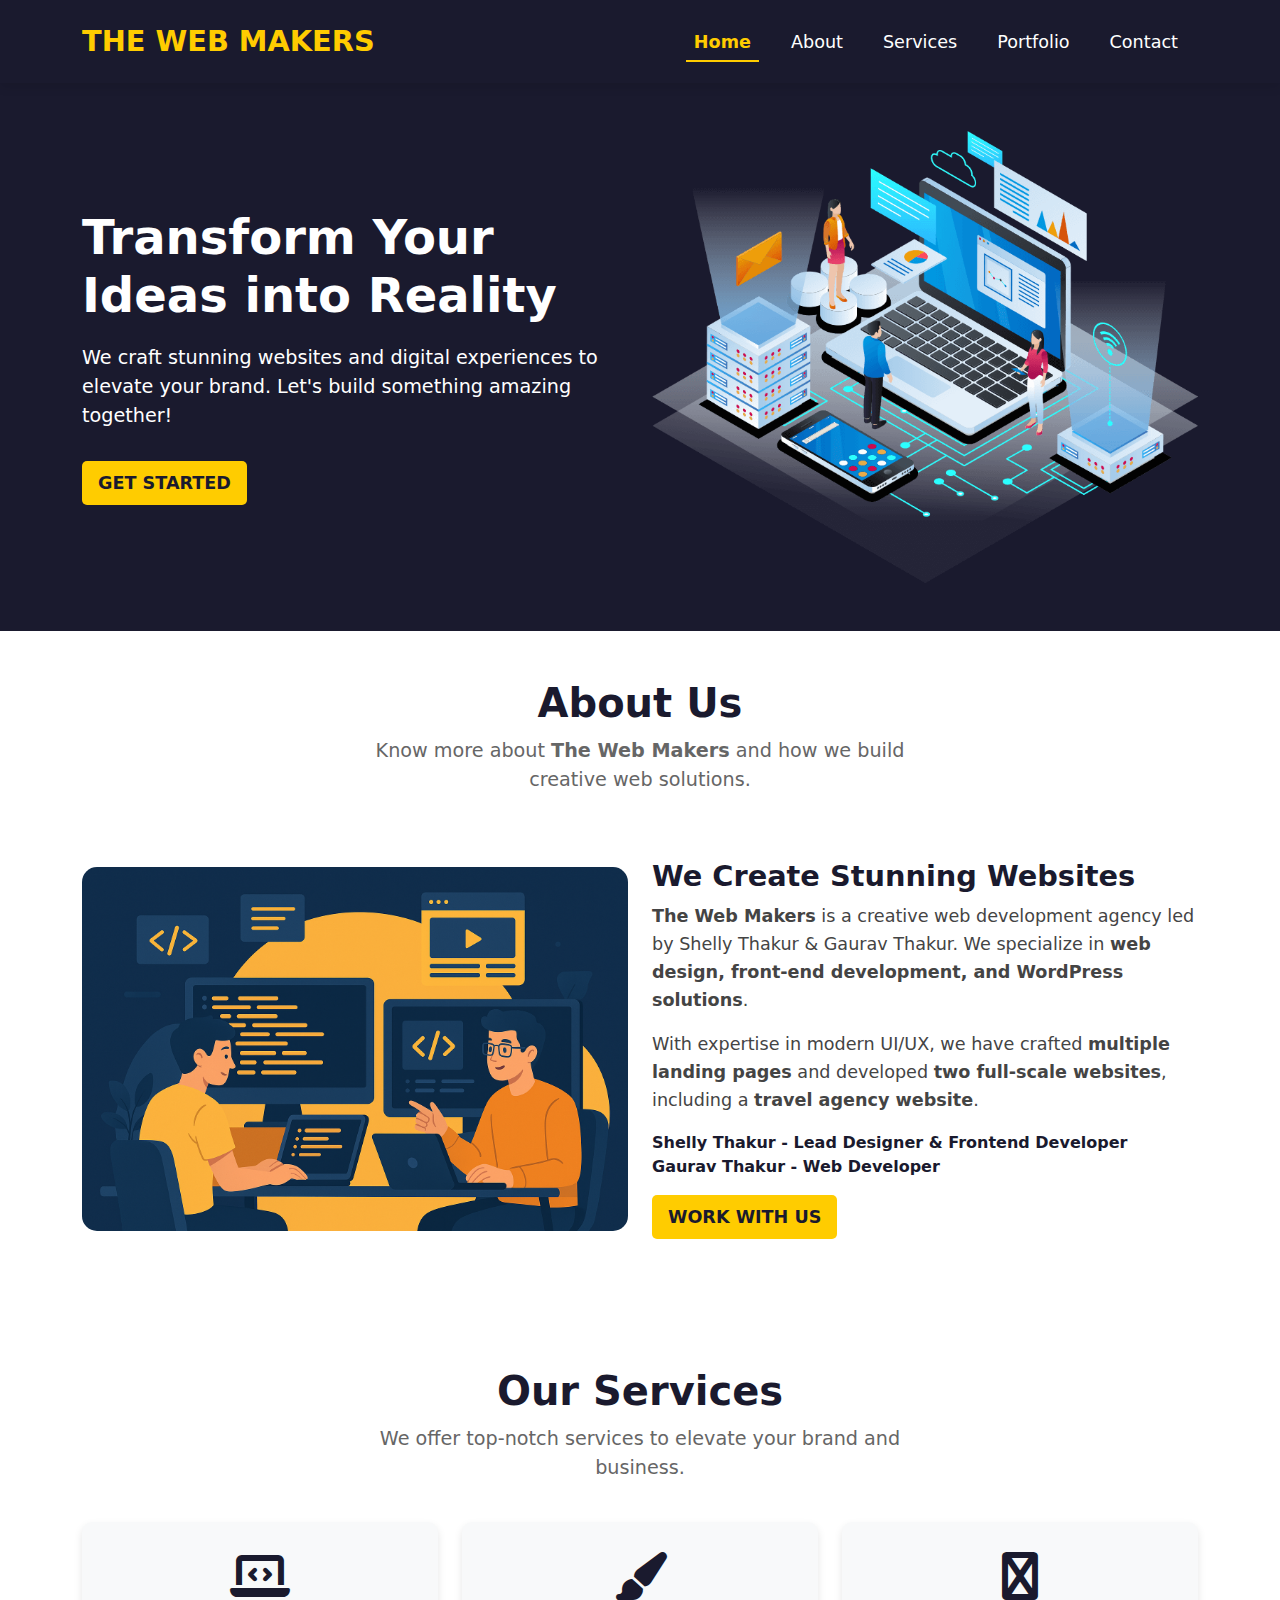
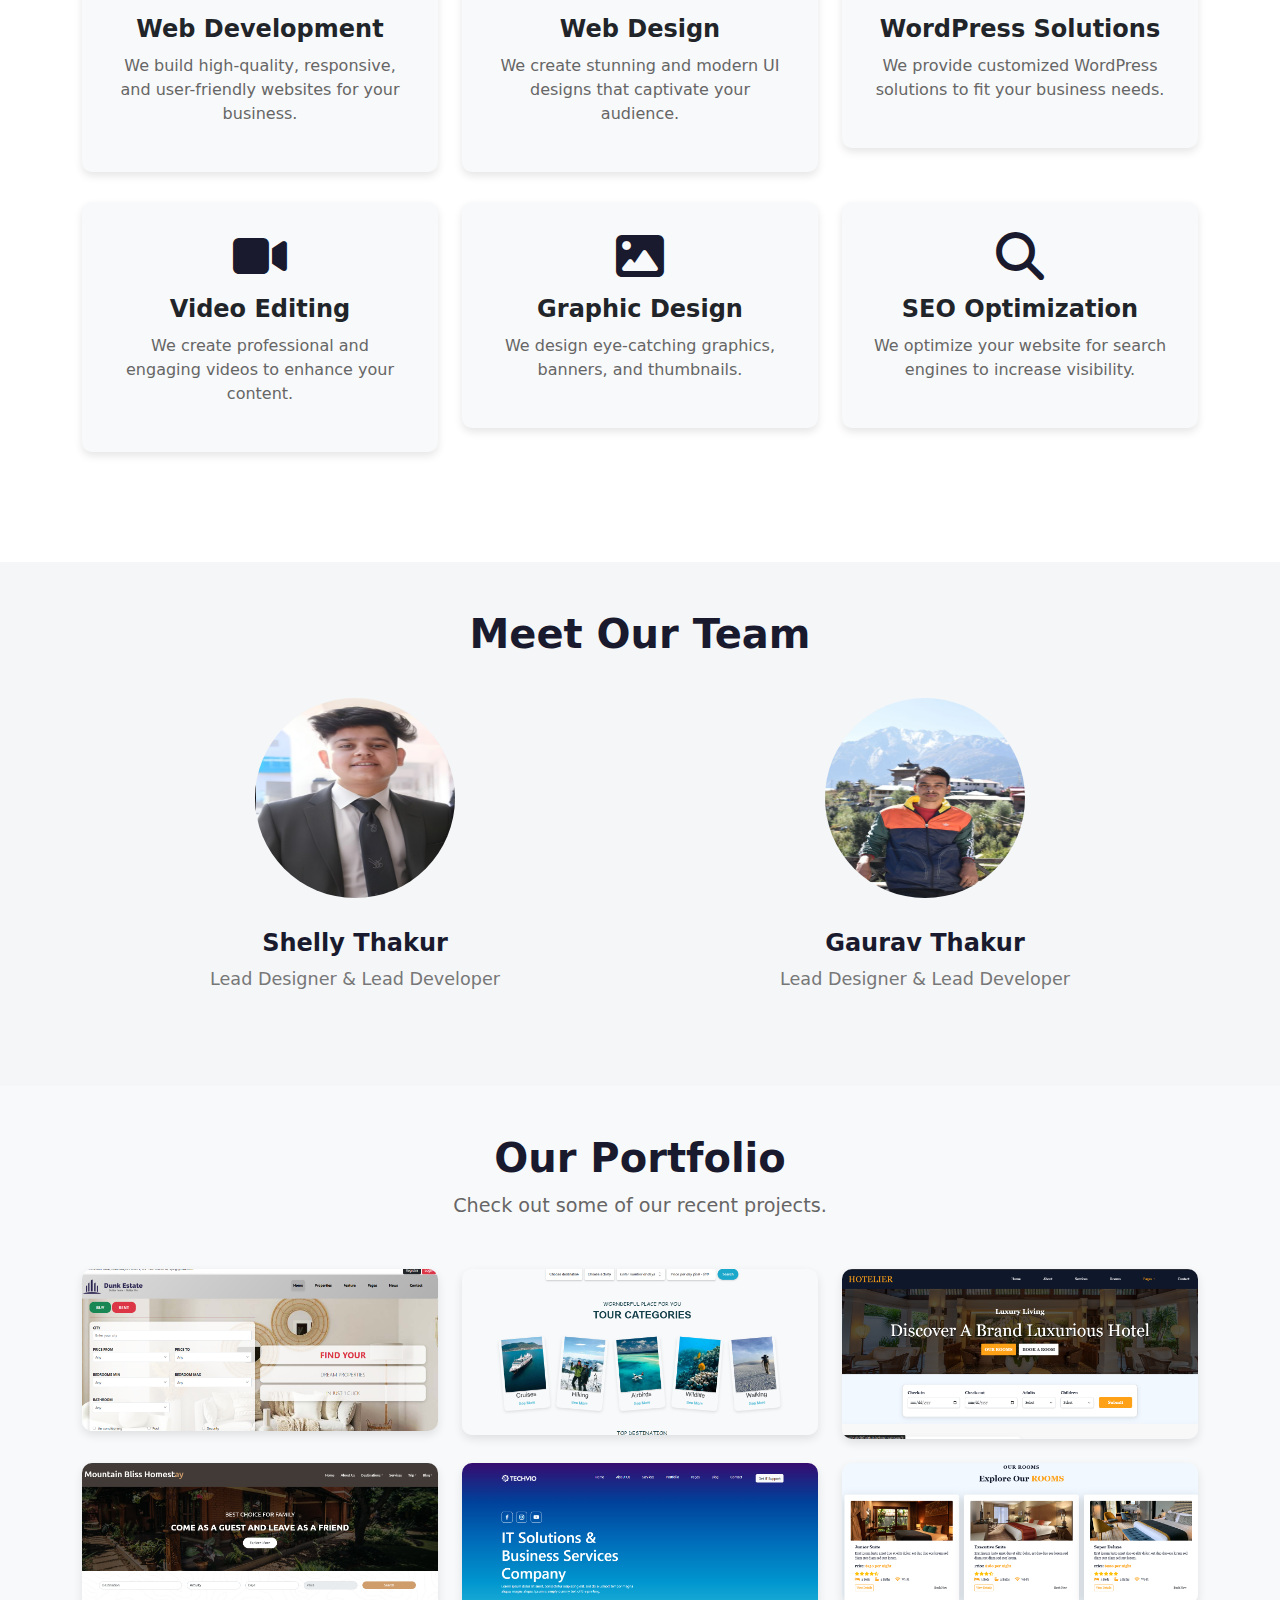
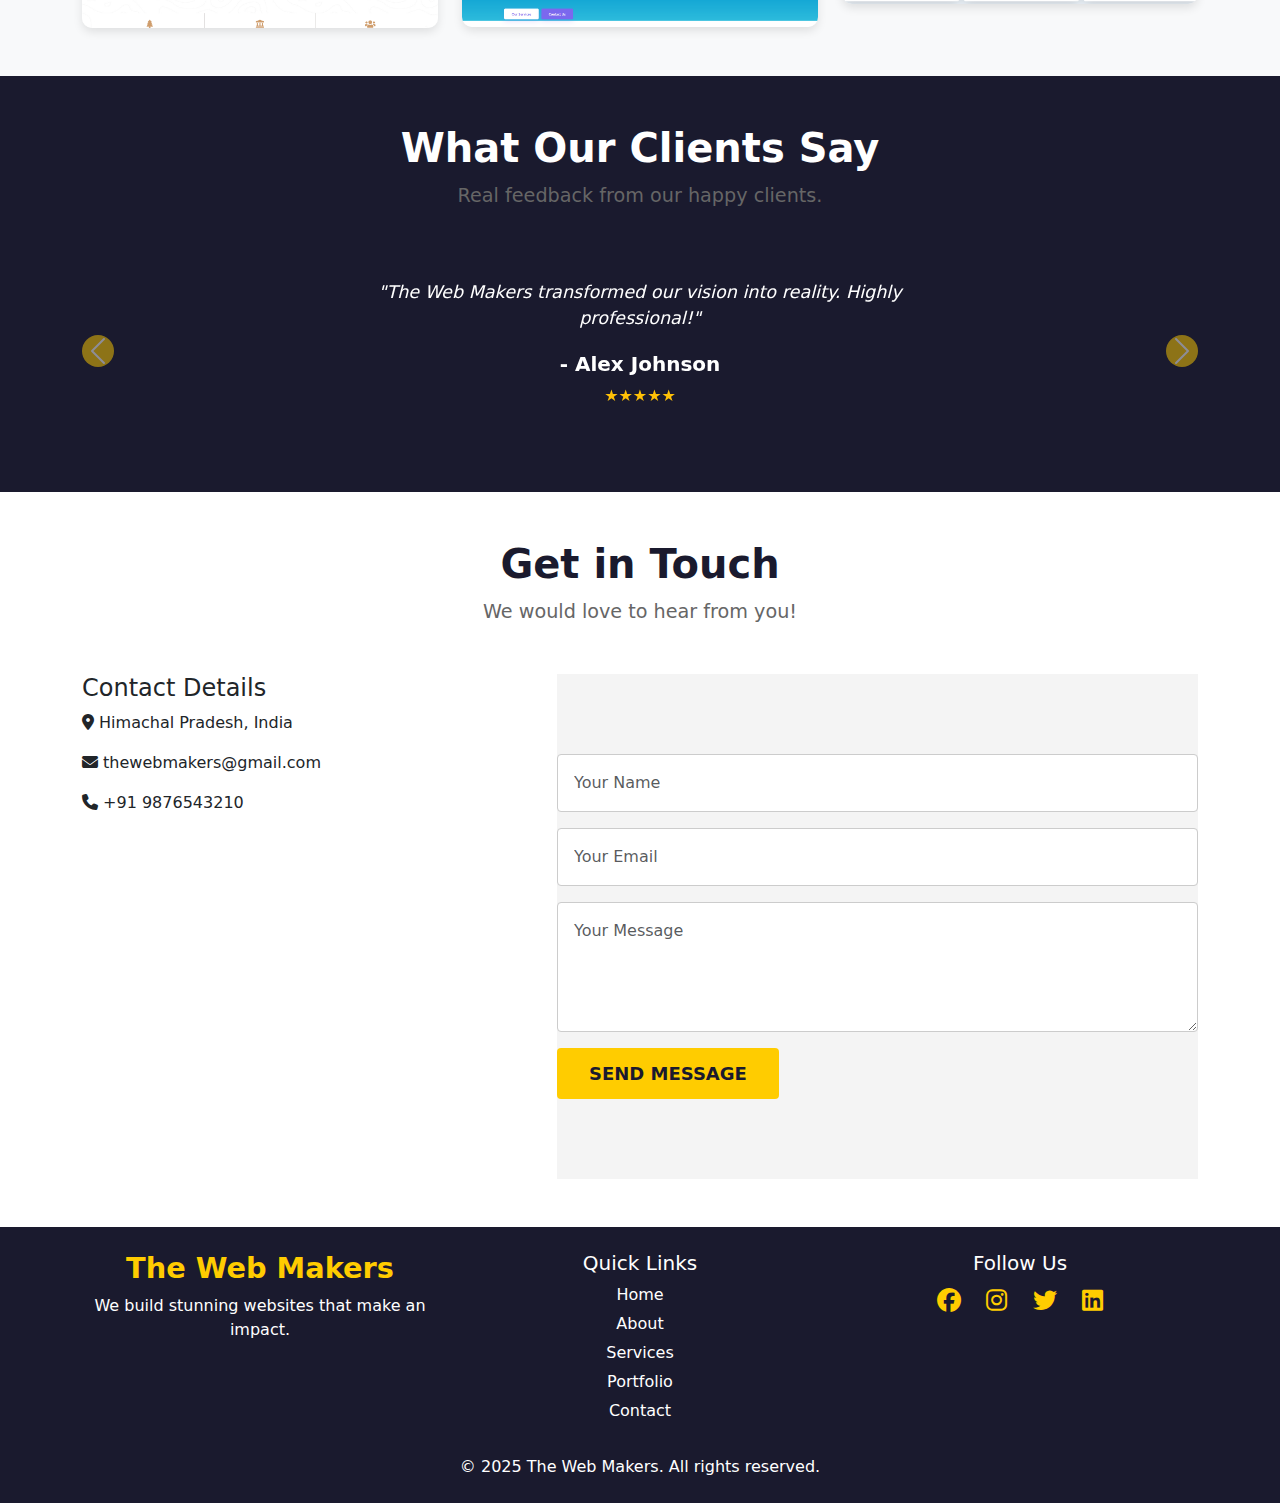
<file: index.html>
<!DOCTYPE html>
<html lang="en">

<head>
    <meta charset="UTF-8">
    <meta name="viewport" content="width=device-width, initial-scale=1.0">
    <title>The Web Makers</title>

    <!-- Bootstrap CSS -->
    <link href="https://cdn.jsdelivr.net/npm/bootstrap@5.3.2/dist/css/bootstrap.min.css" rel="stylesheet">

    <!-- Custom CSS -->
    <link rel="stylesheet" href="css/style.css">
    <link rel="stylesheet" href="https://cdnjs.cloudflare.com/ajax/libs/font-awesome/6.4.2/css/all.min.css">

</head>

<body>


    <div class="container-fluid p-0">

        <!-- Navbar -->
        <nav class="navbar navbar-expand-lg custom-navbar">
            <div class="container">
                <a class="navbar-brand custom-logo" href="./index.html">The Web Makers</a>
                <button class="navbar-toggler" type="button" data-bs-toggle="collapse" data-bs-target="#navbarNav"
                    aria-controls="navbarNav" aria-expanded="false" aria-label="Toggle navigation">
                    <span class="navbar-toggler-icon"></span>
                </button>
                <div class="collapse navbar-collapse" id="navbarNav">
                    <ul class="navbar-nav ms-auto">
                        <li class="nav-item"><a class="nav-link active" href="./index.html">Home</a></li>
                        <li class="nav-item"><a class="nav-link" href="./about.html">About</a></li>
                        <li class="nav-item"><a class="nav-link" href="./services.html">Services</a></li>
                        <li class="nav-item"><a class="nav-link" href="./portfolio.html">Portfolio</a></li>
                        <li class="nav-item"><a class="nav-link" href="./contact.html">Contact</a></li>
                    </ul>
                </div>
            </div>
        </nav>


        <!-- Hero Section -->
        <section class="hero-section custom-bg text-white text-center py-5">
            <div class="container">
                <div class="row align-items-center">
                    <div class="col-lg-6 text-lg-start">
                        <h1 class="display-4 fw-bold">Transform Your Ideas into Reality</h1>
                        <p class="lead">We craft stunning websites and digital experiences to elevate your brand. Let's
                            build something amazing together!</p>
                        <a href="./services.html" class="btn btn-custom">Get Started</a>
                    </div>
                    <div class="col-lg-6 text-center mt-4 mt-lg-0">
                        <img src="./images/hero-img.png" alt="Web Development" class="img-fluid">
                    </div>
                </div>
            </div>
        </section>
        <!-- About Section -->
        <section class="about-section py-5">
            <div class="container">
                <div class="row justify-content-center text-center">
                    <div class="col-12">
                        <h2 class="section-title">About Us</h2>
                        <p class="section-subtitle">Know more about <strong>The Web Makers</strong> and how we build
                            creative web solutions.</p>
                    </div>
                </div>
                <div class="row align-items-center mt-4">
                    <div class="col-lg-6 text-center">
                        <img src="./images/about-us.png" alt="The Web Makers Team" class="about-image img-fluid">
                    </div>
                    <div class="col-lg-6 about-content">
                        <h3>We Create Stunning Websites</h3>
                        <p><strong>The Web Makers</strong> is a creative web development agency led by <span
                                class="highlight">Shelly Thakur</span> & <span class="highlight">Gaurav Thakur</span>.
                            We specialize in <strong>web design, front-end development, and WordPress
                                solutions</strong>.</p>
                        <p>With expertise in modern UI/UX, we have crafted <strong>multiple landing pages</strong> and
                            developed <strong>two full-scale websites</strong>, including a <strong>travel agency
                                website</strong>.</p>
                        <div class="team-members">
                            <div class="team-member">Shelly Thakur - Lead Designer & Frontend Developer</div>
                            <div class="team-member">Gaurav Thakur - Web Developer</div>
                        </div>
                        <a href="./contact.html" class="btn btn-custom mt-3">Work With Us</a>
                    </div>
                </div>
            </div>
        </section>
        <!-- services section  -->
        <section class="services-section">
            <div class="container">
                <div class="row text-center">
                    <div class="col-12">
                        <h2 class="section-title">Our Services</h2>
                        <p class="section-subtitle">We offer top-notch services to elevate your brand and business.</p>
                    </div>
                </div>
                <div class="row">
                    <div class="col-lg-4 col-md-6">
                        <div class="service-box">
                            <i class="fas fa-laptop-code service-icon"></i>
                            <h3>Web Development</h3>
                            <p>We build high-quality, responsive, and user-friendly websites for your business.</p>
                        </div>
                    </div>
                    <div class="col-lg-4 col-md-6">
                        <div class="service-box">
                            <i class="fas fa-paint-brush service-icon"></i>
                            <h3>Web Design</h3>
                            <p>We create stunning and modern UI designs that captivate your audience.</p>
                        </div>
                    </div>
                    <div class="col-lg-4 col-md-6">
                        <div class="service-box">
                            <i class="fas fa-wordpress service-icon"></i>
                            <h3>WordPress Solutions</h3>
                            <p>We provide customized WordPress solutions to fit your business needs.</p>
                        </div>
                    </div>
                    <div class="col-lg-4 col-md-6">
                        <div class="service-box">
                            <i class="fas fa-video service-icon"></i>
                            <h3>Video Editing</h3>
                            <p>We create professional and engaging videos to enhance your content.</p>
                        </div>
                    </div>
                    <div class="col-lg-4 col-md-6">
                        <div class="service-box">
                            <i class="fas fa-image service-icon"></i>
                            <h3>Graphic Design</h3>
                            <p>We design eye-catching graphics, banners, and thumbnails.</p>
                        </div>
                    </div>
                    <div class="col-lg-4 col-md-6">
                        <div class="service-box">
                            <i class="fas fa-search service-icon"></i>
                            <h3>SEO Optimization</h3>
                            <p>We optimize your website for search engines to increase visibility.</p>
                        </div>
                    </div>
                </div>
            </div>
        </section>
        
    <!-- Team Section -->
    <section class="team py-5 text-center">
        <div class="container">
            <h2>Meet Our Team</h2>
            <div class="row">
                <div class="col-md-6">
                    <img src="./images/shelly thakur.jpeg" class="img-fluid rounded-circle mb-3" alt="Team Member">
                    <h4>Shelly Thakur</h4>
                    <p>Lead Designer & Lead Developer</p>
                </div>
                <div class="col-md-6">
                    <img src="./images/gaurav thakur.jpg" class="img-fluid rounded-circle mb-3" alt="Team Member">
                    <h4>Gaurav Thakur</h4>
                    <p> Lead Designer & Lead Developer</p>
                </div>
            </div>
        </div>
    </section>
        <!-- Portfolio Section -->

        <section id="portfolio" class="portfolio-section py-5">
            <div class="container">
                <div class="text-center mb-5">
                    <h2 class="section-title">Our Portfolio</h2>
                    <p class="section-subtitle">Check out some of our recent projects.</p>
                </div>
                <div class="row">
                    <div class="col-md-4">
                        <div class="portfolio-item">
                            <a href="https://shelly507.github.io/Dunk-estate-project-/" target="_blank">
                                <img src="./images/portfolio 1.png" alt="Project 1" class="img-fluid">
                            </a>
                            <div class="portfolio-overlay">
                                <a href="https://shelly507.github.io/Dunk-estate-project-/" target="_blank"
                                    class="btn btn-custom">View Project</a>
                            </div>
                        </div>
                    </div>
                    <div class="col-md-4">
                        <div class="portfolio-item">
                            <a href="https://shelly507.github.io/tour-and-travel-webpage/" target="_blank">
                                <img src="./images/portfolio 2.png" alt="Project 2" class="img-fluid">
                            </a>
                            <div class="portfolio-overlay">
                                <a href="https://shelly507.github.io/tour-and-travel-webpage/" target="_blank"
                                    class="btn btn-custom">View Project</a>
                            </div>
                        </div>
                    </div>
                    <div class="col-md-4">
                        <div class="portfolio-item">
                            <a href="https://shelly507.github.io/hotel-webpage/" target="_blank">
                                <img src="./images/portfolio 3.png" alt="Project 3" class="img-fluid">
                            </a>
                            <div class="portfolio-overlay">
                                <a href="https://shelly507.github.io/hotel-webpage/" target="_blank"
                                    class="btn btn-custom">View Project</a>
                            </div>
                        </div>
                    </div>
                </div>
                <div class="row mt-4">
                    <div class="col-md-4">
                        <div class="portfolio-item">
                            <a href="https://shelly507.github.io/homestay/" target="_blank">
                                <img src="./images/portfolio 4.png" alt="Project 4" class="img-fluid">
                            </a>
                            <div class="portfolio-overlay">
                                <a href="https://shelly507.github.io/homestay/" target="_blank"
                                    class="btn btn-custom">View Project</a>
                            </div>
                        </div>
                    </div>
                    <div class="col-md-4">
                        <div class="portfolio-item">
                            <a href="https://shelly507.github.io/IT-solution-/" target="_blank">
                                <img src="./images/portfolio 5.png" alt="Project 5" class="img-fluid">
                            </a>
                            <div class="portfolio-overlay">
                                <a href="https://shelly507.github.io/IT-solution-/" target="_blank"
                                    class="btn btn-custom">View Project</a>
                            </div>
                        </div>
                    </div>
                    <div class="col-md-4">
                        <div class="portfolio-item">
                            <a href="https://shelly507.github.io/hotel-webpage/" target="_blank">
                                <img src="./images/portfolio 6.png" alt="Project 6" class="img-fluid">
                            </a>
                            <div class="portfolio-overlay">
                                <a href="https://shelly507.github.io/hotel-webpage/" target="_blank"
                                    class="btn btn-custom">View Project</a>
                            </div>
                        </div>
                    </div>
                </div>
            </div>
        </section>
        <!-- testimonal section  -->

        <section id="testimonials" class="testimonials-section py-5 custom-bg text-white">
            <div class="container">
                <div class="text-center mb-5">
                    <h2 class="section-title">What Our Clients Say</h2>
                    <p class="section-subtitle">Real feedback from our happy clients.</p>
                </div>

                <div id="testimonialCarousel" class="carousel slide" data-bs-ride="carousel">
                    <div class="carousel-inner">
                        <div class="carousel-item active text-center">
                            <p class="testimonial-text">"The Web Makers transformed our vision into reality. Highly
                                professional!"</p>
                            <h5>- Alex Johnson</h5>
                            <p class="text-warning">★★★★★</p>
                        </div>
                        <div class="carousel-item text-center">
                            <p class="testimonial-text">"Outstanding design and great support. Highly recommended!"</p>
                            <h5>- Emily Davis</h5>
                            <p class="text-warning">★★★★★</p>
                        </div>
                        <div class="carousel-item text-center">
                            <p class="testimonial-text">"Best web development service I've ever used. A+ work!"</p>
                            <h5>- Michael Smith</h5>
                            <p class="text-warning">★★★★★</p>
                        </div>
                    </div>
                    <button class="carousel-control-prev" type="button" data-bs-target="#testimonialCarousel"
                        data-bs-slide="prev">
                        <span class="carousel-control-prev-icon"></span>
                    </button>
                    <button class="carousel-control-next" type="button" data-bs-target="#testimonialCarousel"
                        data-bs-slide="next">
                        <span class="carousel-control-next-icon"></span>
                    </button>
                </div>
            </div>
        </section>
        <!-- Contact Section -->
        <section id="contact" class="contact-section py-5">
            <div class="container">
                <div class="text-center mb-5">
                    <h2 class="section-title">Get in Touch</h2>
                    <p class="section-subtitle">We would love to hear from you!</p>
                </div>

                <div class="row">
                    <!-- Contact Info -->
                    <div class="col-md-5">
                        <div class="contact-info">
                            <h4>Contact Details</h4>
                            <p><i class="fas fa-map-marker-alt"></i> Himachal Pradesh, India</p>
                            <p><i class="fas fa-envelope"></i> thewebmakers@gmail.com</p>
                            <p><i class="fas fa-phone"></i> +91 9876543210</p>
                        </div>
                    </div>

                    <!-- Contact Form -->
                    <div class="col-md-7">
                        <form class="contact-form">
                            <div class="mb-3">
                                <input type="text" class="form-control" placeholder="Your Name" required>
                            </div>
                            <div class="mb-3">
                                <input type="email" class="form-control" placeholder="Your Email" required>
                            </div>
                            <div class="mb-3">
                                <textarea class="form-control" rows="4" placeholder="Your Message" required></textarea>
                            </div>
                            <button type="submit" class="btn btn-custom">Send Message</button>
                        </form>
                    </div>
                </div>
            </div>
        </section>
        <!-- Footer Section -->
        <footer class="footer-section py-4">
            <div class="container">
                <div class="row">
                    <!-- Logo & About -->
                    <div class="col-md-4">
                        <h4 class="footer-logo">The Web Makers</h4>
                        <p>We build stunning websites that make an impact.</p>
                    </div>

                    <!-- Quick Links -->
                    <div class="col-md-4">
                        <h5>Quick Links</h5>
                        <ul class="footer-links">
                            <li><a href="#home">Home</a></li>
                            <li><a href="#about">About</a></li>
                            <li><a href="#services">Services</a></li>
                            <li><a href="#portfolio">Portfolio</a></li>
                            <li><a href="#contact">Contact</a></li>
                        </ul>
                    </div>

                    <!-- Social Media -->
                    <div class="col-md-4">
                        <h5>Follow Us</h5>
                        <div class="social-icons">
                            <a href="#"><i class="fab fa-facebook"></i></a>
                            <a href="#"><i class="fab fa-instagram"></i></a>
                            <a href="#"><i class="fab fa-twitter"></i></a>
                            <a href="#"><i class="fab fa-linkedin"></i></a>
                        </div>
                    </div>
                </div>

                <div class="text-center mt-3">
                    <p class="mb-0">&copy; 2025 The Web Makers. All rights reserved.</p>
                </div>
            </div>
        </footer>


    </div>

    <!-- Bootstrap JS -->
    <script src="https://cdn.jsdelivr.net/npm/bootstrap@5.3.2/dist/js/bootstrap.bundle.min.js"></script>
</body>

</html>
</file>
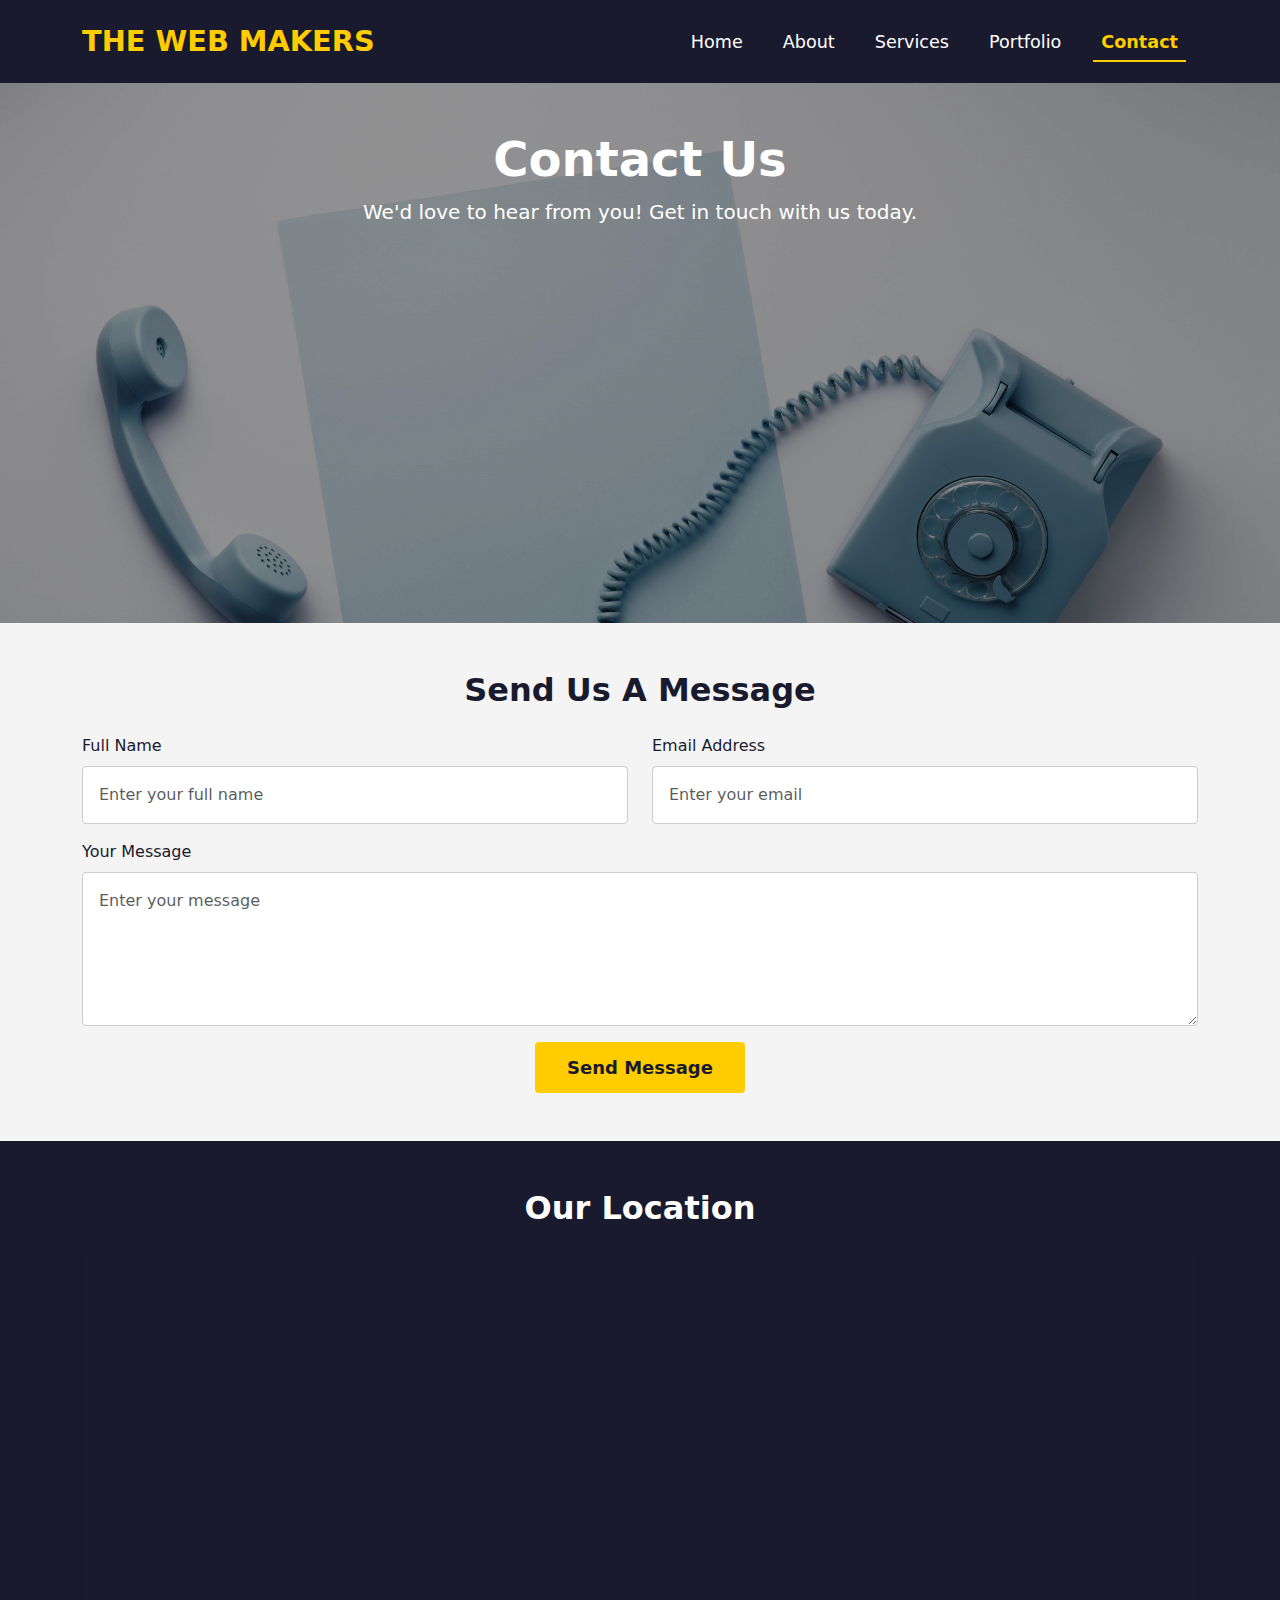
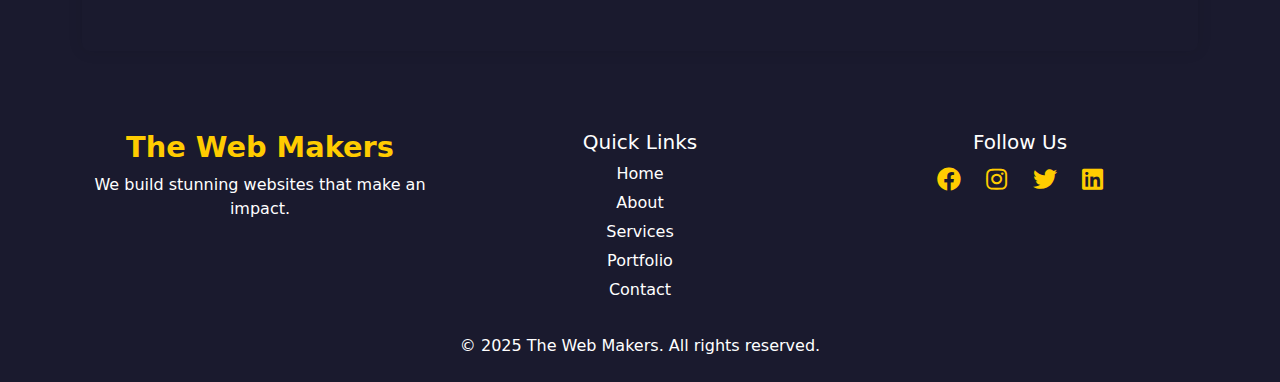
<file: contact.html>
<!DOCTYPE html>
<html lang="en">

<head>
    <meta charset="UTF-8">
    <meta name="viewport" content="width=device-width, initial-scale=1.0">
    <title>The Web Makers</title>
    <link href="https://cdn.jsdelivr.net/npm/bootstrap@5.3.2/dist/css/bootstrap.min.css" rel="stylesheet">
    <link rel="stylesheet" href="css/style.css">
    <link rel="stylesheet" href="https://cdnjs.cloudflare.com/ajax/libs/font-awesome/5.15.4/css/all.min.css">
</head>

<body>

   
     <!-- Navbar -->
     <nav class="navbar navbar-expand-lg custom-navbar">
        <div class="container">
            <a class="navbar-brand custom-logo" href="./index.html">The Web Makers</a>
            <button class="navbar-toggler" type="button" data-bs-toggle="collapse" data-bs-target="#navbarNav"
                aria-controls="navbarNav" aria-expanded="false" aria-label="Toggle navigation">
                <span class="navbar-toggler-icon"></span>
            </button>
            <div class="collapse navbar-collapse" id="navbarNav">
                <ul class="navbar-nav ms-auto">
                    <li class="nav-item"><a class="nav-link " href="./index.html">Home</a></li>
                    <li class="nav-item"><a class="nav-link " href="./about.html">About</a></li>
                    <li class="nav-item"><a class="nav-link" href="./services.html">Services</a></li>
                    <li class="nav-item"><a class="nav-link" href="./portfolio.html">Portfolio</a></li>
                    <li class="nav-item"><a class="nav-link active" href="./contact.html">Contact</a></li>
                </ul>
            </div>
        </div>
    </nav>

    
      <!-- Contact Us Hero Section -->
      <section class="contact-hero text-center text-white py-5">
        <div class="container">
            <h1 class="display-4">Contact Us</h1>
            <p class="lead">We'd love to hear from you! Get in touch with us today.</p>
        </div>
    </section>

    <!-- Contact Form Section -->
    <section class="contact-form py-5">
        <div class="container">
            <h2 class="text-center mb-4">Send Us A Message</h2>
            <form>
                <div class="row">
                    <div class="col-md-6 mb-3">
                        <label for="name" class="form-label">Full Name</label>
                        <input type="text" class="form-control" id="name" placeholder="Enter your full name" required>
                    </div>
                    <div class="col-md-6 mb-3">
                        <label for="email" class="form-label">Email Address</label>
                        <input type="email" class="form-control" id="email" placeholder="Enter your email" required>
                    </div>
                </div>
                <div class="mb-3">
                    <label for="message" class="form-label">Your Message</label>
                    <textarea class="form-control" id="message" rows="5" placeholder="Enter your message" required></textarea>
                </div>
                <div class="text-center">
                    <button type="submit" class="btn btn-primary">Send Message</button>
                </div>
            </form>
        </div>
    </section>

    <!-- Map Section (Optional) -->
    <section class="map-section py-5">
        <div class="container">
            <h2 class="text-center mb-4">Our Location</h2>
            <div class="text-center">
                <iframe src="https://www.google.com/maps/embed?pb=..." width="100%" height="400" style="border:0;" allowfullscreen="" loading="lazy"></iframe>
            </div>
        </div>
    </section>


    <!-- Footer Section -->
    <footer class="footer-section py-4">
        <div class="container">
            <div class="row">
                <!-- Logo & About -->
                <div class="col-md-4">
                    <h4 class="footer-logo">The Web Makers</h4>
                    <p>We build stunning websites that make an impact.</p>
                </div>

                <!-- Quick Links -->
                <div class="col-md-4">
                    <h5>Quick Links</h5>
                    <ul class="footer-links">
                        <li><a href="#home">Home</a></li>
                        <li><a href="#about">About</a></li>
                        <li><a href="#services">Services</a></li>
                        <li><a href="#portfolio">Portfolio</a></li>
                        <li><a href="#contact">Contact</a></li>
                    </ul>
                </div>

                <!-- Social Media -->
                <div class="col-md-4">
                    <h5>Follow Us</h5>
                    <div class="social-icons">
                        <a href="#"><i class="fab fa-facebook"></i></a>
                        <a href="#"><i class="fab fa-instagram"></i></a>
                        <a href="#"><i class="fab fa-twitter"></i></a>
                        <a href="#"><i class="fab fa-linkedin"></i></a>
                    </div>
                </div>
            </div>

            <div class="text-center mt-3">
                <p class="mb-0">&copy; 2025 The Web Makers. All rights reserved.</p>
            </div>
        </div>
    </footer>

    <script src="https://cdn.jsdelivr.net/npm/bootstrap@5.3.2/dist/js/bootstrap.bundle.min.js"></script>
</body>

</html>
</file>
<file: css/style.css>
:root {
    --primary-color: #1a1a2e;
    --secondary-color: #ffcc00;
    --text-color: #ffffff;
    --hover-color: #ffcc00;
}

.custom-navbar {
    background-color: var(--primary-color);
    padding: 15px 0;
    box-shadow: 0px 4px 10px rgba(0, 0, 0, 0.1);
}

.custom-logo {
    font-size: 1.8rem;
    font-weight: bold;
    color: var(--secondary-color);
    text-transform: uppercase;
    transition: color 0.3s ease-in-out;
}

.custom-logo:hover {
    color: var(--text-color);
}

.navbar-nav .nav-link {
    font-size: 1.1rem;
    font-weight: 500;
    color: var(--text-color);
    margin: 0 12px;
    padding-bottom: 5px;
    transition: all 0.3s ease-in-out;
    position: relative;
}

.navbar-nav .nav-link:hover {
    color: var(--hover-color);
    transform: scale(1.05);
}

.navbar-nav .nav-link::after {
    content: "";
    display: block;
    width: 0;
    height: 2px;
    background-color: var(--hover-color);
    transition: width 0.3s ease-in-out;
    position: absolute;
    left: 50%;
    bottom: 0;
    transform: translateX(-50%);
}

.navbar-nav .nav-link:hover::after {
    width: 100%;
}

.navbar-nav .nav-link.active {
    color: var(--hover-color);
    font-weight: bold;
    border-bottom: 2px solid var(--hover-color);
}

.navbar-toggler {
    border: none;
    background-color: var(--secondary-color);
    padding: 5px 10px;
    border-radius: 5px;
}

.navbar-toggler:focus {
    outline: none;
    box-shadow: none;
}
/* hero section  */
.hero-section {
    background-color: var(--primary-color);
    color: var(--text-color);
    padding: 100px 0;
    text-align: center;
}

.hero-section h1 {
    font-size: 3rem;
    font-weight: bold;
    margin-bottom: 20px;
}

.hero-section p {
    font-size: 1.2rem;
    margin-bottom: 30px;
}

.btn-custom {
    background-color: var(--secondary-color);
    color: var(--primary-color);
    font-size: 1.1rem;
    padding: 12px 25px;
    border-radius: 5px;
    font-weight: bold;
    text-transform: uppercase;
    transition: all 0.3s ease-in-out;
}

.btn-custom:hover {
    background-color: var(--text-color);
    color: var(--primary-color);
}

.hero-section img {
    max-width: 100%;
    height: auto;
    transition: transform 0.3s ease-in-out;
}

.hero-section img:hover {
    transform: scale(1.05);
}
/* about section  */
.about-section {
    background-color: #ffffff;
    color: var(--primary-color);
    padding: 80px 0;
}

.section-title {
    font-size: 2.5rem;
    font-weight: bold;
    color: var(--primary-color);
}

.section-subtitle {
    font-size: 1.2rem;
    max-width: 600px;
    margin: 0 auto;
    color: #333;
}

.about-content h3 {
    color: var(--primary-color);
    font-size: 1.8rem;
    font-weight: bold;
}

.about-content p {
    font-size: 1.1rem;
    line-height: 1.6;
    color: #444;
}

.team-member {
    font-size: 1rem;
    font-weight: bold;
    color: var(--primary-color);
}

.about-image {
    border-radius: 15px;
    max-width: 100%;
}

.btn-custom {
    background-color: var(--primary-color);
    color: var(--text-color);
    font-weight: bold;
    padding: 10px 20px;
    border-radius: 5px;
    transition: 0.3s ease-in-out;
}

.btn-custom:hover {
    background-color: var(--hover-color);
    color: var(--primary-color);
    transform: scale(1.05);
}
.services-section {
    background-color: #ffffff;
    padding: 80px 0;
    text-align: center;
}

.section-title {
    font-size: 2.5rem;
    font-weight: bold;
    color: var(--primary-color);
    margin-bottom: 10px;
}

.section-subtitle {
    font-size: 1.2rem;
    color: #555;
    margin-bottom: 40px;
}

.service-box {
    background: #f8f9fa;
    padding: 30px;
    border-radius: 10px;
    box-shadow: 0 4px 8px rgba(0, 0, 0, 0.1);
    transition: all 0.3s ease-in-out;
    margin-bottom: 30px;
}

.service-box:hover {
    transform: translateY(-10px);
    background: var(--primary-color);
    color: var(--text-color);
}

.service-icon {
    font-size: 3rem;
    color: var(--primary-color);
    margin-bottom: 15px;
    transition: color 0.3s ease-in-out;
}

.service-box:hover .service-icon {
    color: var(--secondary-color);
}

.service-box h3 {
    font-size: 1.5rem;
    font-weight: bold;
    margin-bottom: 10px;
}

.service-box p {
    font-size: 1rem;
    color: #666;
}

.service-box:hover p {
    color: var(--text-color);
}
/* Portfolio Section Styles */
.portfolio-section {
    background-color: #f8f9fa;
    padding: 80px 0;
}

.section-title {
    font-size: 2.5rem;
    font-weight: bold;
    color: var(--primary-color);
}

.section-subtitle {
    font-size: 1.2rem;
    color: #666;
    margin-bottom: 40px;
}

.portfolio-item {
    position: relative;
    overflow: hidden;
    border-radius: 10px;
    box-shadow: 0 4px 10px rgba(0, 0, 0, 0.1);
}

.portfolio-item img {
    width: 100%;
    display: block;
    transition: transform 0.3s ease-in-out;
}

.portfolio-overlay {
    position: absolute;
    top: 0;
    left: 0;
    width: 100%;
    height: 100%;
    background: rgba(0, 0, 0, 0.7);
    display: flex;
    align-items: center;
    justify-content: center;
    text-align: center;
    opacity: 0;
    transition: opacity 0.3s ease-in-out;
    padding: 20px;
}

.portfolio-item:hover img {
    transform: scale(1.1);
}

.portfolio-item:hover .portfolio-overlay {
    opacity: 1;
}

.btn-custom {
    background-color: var(--secondary-color);
    color: var(--primary-color);
    padding: 8px 15px;
    border-radius: 5px;
    text-decoration: none;
    font-weight: bold;
    transition: background 0.3s ease-in-out;
}

.btn-custom:hover {
    background-color: #ffd700;
}
/* Testimonial Section */
.testimonials-section {
    background-color: var(--primary-color); 
    color: var(--text-color);
    padding: 60px 0;
}

.testimonials-section .testimonial-text {
    font-size: 1.1rem;
    font-style: italic;
    max-width: 600px;
    margin: 0 auto 20px;
}

.testimonials-section .carousel-inner {
    padding: 20px 0;
}
.testimonials-section h2{
    color: var(--text-color);
}

.testimonials-section .carousel-item img {
    width: 80px;
    height: 80px;
    object-fit: cover;
    border-radius: 50%;
    border: 3px solid var(--secondary-color);
}

.testimonials-section h5 {
    font-weight: bold;
    margin-top: 10px;
}

.testimonials-section .testimonial-stars {
    font-size: 18px;
    color: var(--secondary-color);
}

/* Carousel Buttons */
.testimonials-section .carousel-control-prev-icon,
.testimonials-section .carousel-control-next-icon {
    background-color: var(--secondary-color);
    border-radius: 50%;
    padding: 15px;
}

.testimonials-section .carousel-control-prev,
.testimonials-section .carousel-control-next {
    width: auto;
}
/* footer section  */
.footer-section {
    background-color: var(--primary-color);
    color: var(--text-color);
    text-align: center;
}

.footer-logo {
    font-size: 1.8rem;
    font-weight: bold;
    color: var(--secondary-color);
}

.footer-links {
    list-style: none;
    padding: 0;
}

.footer-links li {
    margin: 5px 0;
}

.footer-links a {
    color: var(--text-color);
    text-decoration: none;
    transition: 0.3s;
}

.footer-links a:hover {
    color: var(--secondary-color);
}

.social-icons a {
    font-size: 1.5rem;
    color: var(--secondary-color);
    margin: 0 10px;
    transition: 0.3s;
}

.social-icons a:hover {
    color: var(--hover-color);
}

/* About Page Section */
.about-hero {
    position: relative;
    background: url('../images/hero-about.jpg') center/cover no-repeat;
    min-height: 80vh;
    display: flex;
    align-items: center;
    justify-content: center;
    text-align: center;
    color: white;
    padding: 50px 20px;
}

.about-hero::before {
    content: "";
    position: absolute;
    top: 0;
    left: 0;
    width: 100%;
    height: 100%;
    background: rgba(0, 0, 0, 0.5); 
}

.about-hero .container {
    position: relative;
    z-index: 2;
}

.about-hero h1 {
    font-size: 3rem;
    font-weight: bold;
    margin-bottom: 10px;
}

.about-hero p {
    font-size: 1.2rem;
    max-width: 600px;
    margin: 0 auto;
}

/* who we are section  */
.who-we-are {
    background-color: #f9f9f9;
    padding: 60px 0;
}

.who-we-are h2 {
    font-size: 2.5rem;
    font-weight: 700;
    color: #333;
    margin-bottom: 20px;
}

.who-we-are p {
    font-size: 1.125rem;
    color: #555;
    line-height: 1.6;
}

.who-we-are img {
    border-radius: 10px;
    box-shadow: 0 10px 30px rgba(0, 0, 0, 0.1);
}

.who-we-are .row {
    display: flex;
    align-items: center;
    justify-content: space-between;
}

.who-we-are .col-md-6 {
    flex: 1;
}

.who-we-are .col-md-6:first-child {
    margin-bottom: 30px;
}

/* mission section  */

.mission-vision {
    background-color: #f2f2f2;
    padding: 60px 0;
}

.mission-vision h2 {
    font-size: 2.5rem;
    font-weight: 700;
    color: #333;
    margin-bottom: 20px;
}

.mission-vision p {
    font-size: 1.2rem;
    color: #555;
    line-height: 1.6;
    max-width: 800px;
    margin: 0 auto;
}

.mission-vision .container {
    text-align: center;
}
/* about-why-choose-us-section  */
.about-hero {
    background: url('../images/hero-about.jpg') no-repeat center center;
    background-size: cover;
    height: 60vh;
    padding: 120px 0;
}

.about-hero h1 {
    font-size: 3.5rem;
    font-weight: bold;
    color: var(--text-color);
    text-shadow: 2px 2px 4px rgba(0, 0, 0, 0.7);
}

.about-hero p {
    font-size: 1.25rem;
    color: var(--text-color);
    text-shadow: 1px 1px 2px rgba(0, 0, 0, 0.5);
}

.who-we-are {
    background-color: #f4f6f8;
}

.who-we-are h2 {
    font-size: 2.5rem;
    font-weight: 700;
    margin-bottom: 20px;
    color: var(--primary-color);
}

.who-we-are p {
    color: #555;
    font-size: 1.1rem;
    line-height: 1.8;
}

.mission-vision {
    background-color: #fff;
    text-align: center;
}

.mission-vision h2 {
    font-size: 2.5rem;
    font-weight: 700;
    color: var(--primary-color);
    margin-bottom: 20px;
}

.mission-vision p {
    color: #777;
    font-size: 1.1rem;
    line-height: 1.7;
}

.why-choose-us {
    background-color: var(--primary-color);
    color: var(--text-color);
    padding: 60px 0;
}

.why-choose-us h2 {
    font-size: 2.5rem;
    font-weight: 700;
    margin-bottom: 30px;
}

.why-choose-us .fas {
    color: var(--secondary-color);
    transition: color 0.3s ease;
}

.why-choose-us .fas:hover {
    color: var(--hover-color);
}

.why-choose-us h4 {
    font-size: 1.5rem;
    margin-top: 20px;
}

.why-choose-us p {
    color: #ddd;
}

.team {
    background-color: #f4f6f8;
    padding: 60px 0;
}

.team h2 {
    font-size: 2.5rem;
    font-weight: 700;
    color: var(--primary-color);
    margin-bottom: 40px;
}

.team .col-md-6 {
    margin-bottom: 30px;
}

.team img {
    border-radius: 50%;
    width: 200px;
    height: 200px;
}

.team h4 {
    font-size: 1.5rem;
    font-weight: 600;
    margin-top: 15px;
    color: var(--primary-color);
}

.team p {
    color: #777;
    font-size: 1.1rem;
}
/* Portfolio Hero Section */
.portfolio-hero {
    position: relative;
    background-image: url('../images/portfolio - hero.jpg');
    background-size: cover;
    height: 60vh;
    padding: 120px 0;
    color: var(--text-color);
}

.portfolio-hero::before {
    content: '';
    position: absolute;
    top: 0;
    left: 0;
    right: 0;
    bottom: 0;
    background: rgba(0, 0, 0, 0.5); 
    z-index: 1;
}

.portfolio-hero .container {
    position: relative;
    z-index: 2;
}

.portfolio-hero h1 {
    font-size: 3.5rem;
    font-weight: 700;
    color: var(--text-color);
}

.portfolio-hero .lead {
    font-size: 1.25rem;
    color: var(--text-color);
}

/* Featured Projects Section */
.featured-projects {
    background-color: #f8f9fa;
    padding: 50px 0;
}

.featured-projects .section-title {
    font-size: 2.5rem;
    font-weight: 600;
    color: var(--primary-color);
    margin-bottom: 30px;
}

.project-card {
    background-color: #fff;
    padding: 20px;
    box-shadow: 0 4px 8px rgba(0, 0, 0, 0.1);
    transition: transform 0.3s ease-in-out;
}

.project-card img {
    max-height: 200px;
    object-fit: cover;
    margin-bottom: 15px;
}

.project-card h4 {
    font-size: 1.5rem;
    font-weight: 600;
    color: var(--primary-color);
}

.project-card p {
    color: #555;
    font-size: 1rem;
    line-height: 1.5;
}

.project-card:hover {
    transform: translateY(-5px);
    box-shadow: 0 10px 15px rgba(0, 0, 0, 0.15);
}

/* Full Project Showcase Section */
.full-project-showcase {
    background-color: #ffffff;
    padding: 50px 0;
}

.full-project-showcase .section-title {
    font-size: 2.5rem;
    font-weight: 600;
    color: var(--primary-color);
    margin-bottom: 30px;
}

.project-card {
    background-color: #fff;
    padding: 20px;
    box-shadow: 0 4px 8px rgba(0, 0, 0, 0.1);
    transition: transform 0.3s ease-in-out;
}

.project-card img {
    max-height: 200px;
    object-fit: cover;
    margin-bottom: 15px;
}

.project-card h4 {
    font-size: 1.5rem;
    font-weight: 600;
    color: var(--primary-color);
}

.project-card p {
    color: #555;
    font-size: 1rem;
    line-height: 1.5;
}

.project-card:hover {
    transform: translateY(-5px);
    box-shadow: 0 10px 15px rgba(0, 0, 0, 0.15);
}
.services-hero {
    position: relative;
    background-image: url('../images/services-hero.jpg'); 
    background-size: cover;
    background-position: center;
    height: 60vh;
    color: var(--text-color);
    display: flex;
    justify-content: center;
    align-items: center;
    text-align: center;
    padding: 0 15px;
}

.services-hero::before {
    content: '';
    position: absolute;
    top: 0;
    left: 0;
    right: 0;
    bottom: 0;
    background: rgba(0, 0, 0, 0.5); 
    z-index: 1;
}

.services-hero h1 {
    font-size: 3rem;
    font-weight: bold;
    z-index: 2;
    text-shadow: 2px 2px 5px rgba(0, 0, 0, 0.7); 
}

.services-hero p {
    font-size: 1.2rem;
    margin-top: 10px;
    z-index: 2;
    text-shadow: 2px 2px 5px rgba(0, 0, 0, 0.7);
}


/* Contact Us Hero Section */
.contact-hero {
    position: relative;
    background: url(../images/contact-hero.jpg);
    background-size: cover;
    height: 60vh;
    padding: 120px 0;
    color: var(--text-color);
    align-items: center;
}

.contact-hero h1 {
    font-size: 3rem;
    font-weight: bold;
}

.contact-hero p {
    font-size: 1.25rem;
    font-weight: 300;
}

/* Contact Form Section */
.contact-form {
    padding: 5rem 0;
    background-color: #f4f4f4;
}

.contact-form h2 {
    font-size: 2rem;
    font-weight: 600;
    color: var(--primary-color);
    margin-bottom: 2rem;
}

.contact-form .form-label {
    font-size: 1rem;
    font-weight: 500;
    color: var(--primary-color);
}

.contact-form .form-control {
    border-radius: 0.25rem;
    border: 1px solid #ccc;
    font-size: 1rem;
    padding: 1rem;
}

.contact-form .form-control:focus {
    border-color: var(--secondary-color);
    box-shadow: 0 0 0 0.2rem rgba(255, 204, 0, 0.25);
}

.contact-form button {
    background-color: var(--secondary-color);
    color: var(--primary-color);
    padding: 0.75rem 2rem;
    font-size: 1.125rem;
    border: none;
    border-radius: 0.25rem;
    font-weight: bold;
    transition: background-color 0.3s;
}

.contact-form button:hover {
    background-color: var(--hover-color);
    color: var(--primary-color);
}

/* Map Section */
.map-section {
    background-color: var(--primary-color);
    padding: 5rem 0;
}

.map-section h2 {
    font-size: 2rem;
    font-weight: 600;
    color: var(--text-color);
    margin-bottom: 2rem;
}

.map-section iframe {
    border-radius: 0.5rem;
    box-shadow: 0 0 15px rgba(0, 0, 0, 0.1);
}


@media (max-width: 991px) {
    .hero-section {
        text-align: center;
        padding: 60px 0;
    }

    .hero-section h1 {
        font-size: 2.5rem;
    }

    .hero-section p {
        font-size: 1rem;
    }
    .who-we-are .row {
        flex-direction: column;
        text-align: center;
    }
    .who-we-are img {
        margin-bottom: 20px;
    }
}
@media (max-width: 768px) {
    .about-hero h1 {
        font-size: 2.5rem;
    }

    .about-hero p {
        font-size: 1rem;
    }

    .who-we-are h2 {
        font-size: 2rem;
    }

    .who-we-are p {
        font-size: 1rem;
    }

    .mission-vision h2 {
        font-size: 2rem;
    }

    .mission-vision p {
        font-size: 1rem;
    }

    .why-choose-us h2 {
        font-size: 2rem;
    }

    .why-choose-us h4 {
        font-size: 1.25rem;
    }

    .team h2 {
        font-size: 2rem;
    }

    .team .col-md-6 {
        text-align: center;
    }
}
</file>
